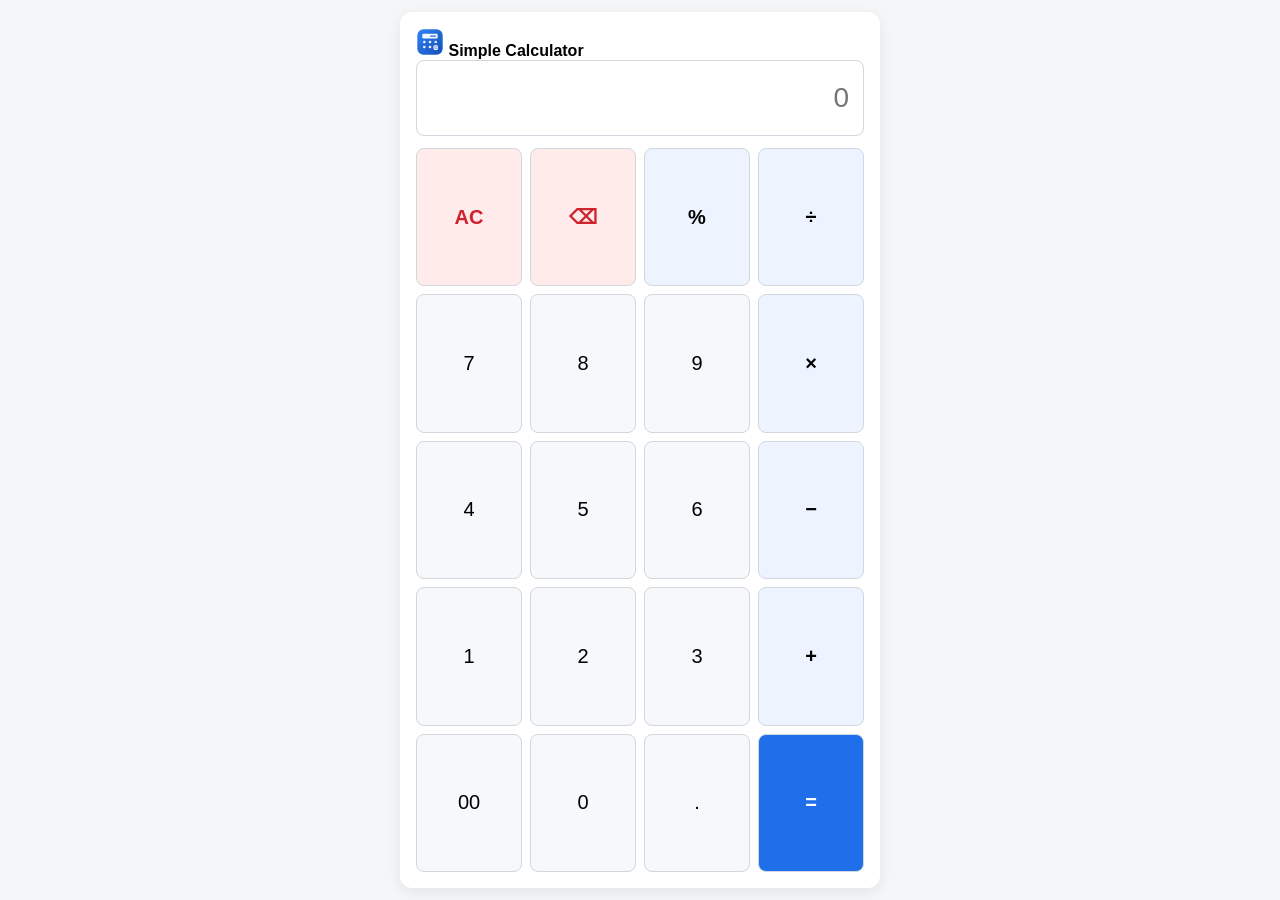
<file: index.html>
<!DOCTYPE html>
<html lang="bn">
<head>
  <meta charset="UTF-8" />
  <meta name="viewport" content="width=device-width, initial-scale=1.0, maximum-scale=1.0, user-scalable=no" />
  <title>Simple Calculator</title>
  <link rel="stylesheet" href="style.css" />
</head>
<body>
  <div class="calc">
    <div class="calc-header">
      <img src="./icon.svg" alt="Calculator Logo" width="28" height="28" />
      <strong>Simple Calculator</strong>
    </div>

    <input id="display" type="text" readonly placeholder="0" />

    <div class="grid">
      <!-- Row 1 -->
      <button type="button" class="clear" data-action="clear">AC</button>
      <button type="button" class="clear" data-action="backspace">⌫</button>
      <button type="button" class="op" data-action="percent" data-val="%">%</button>
      <button type="button" class="op" data-val="/">÷</button>

      <!-- Row 2 -->
      <button type="button" data-val="7">7</button>
      <button type="button" data-val="8">8</button>
      <button type="button" data-val="9">9</button>
      <button type="button" class="op" data-val="*">×</button>

      <!-- Row 3 -->
      <button type="button" data-val="4">4</button>
      <button type="button" data-val="5">5</button>
      <button type="button" data-val="6">6</button>
      <button type="button" class="op" data-val="-">−</button>

      <!-- Row 4 -->
      <button type="button" data-val="1">1</button>
      <button type="button" data-val="2">2</button>
      <button type="button" data-val="3">3</button>
      <button type="button" class="op" data-val="+">+</button>

      <!-- Row 5 -->
      <button type="button" data-val="00">00</button>
      <button type="button" data-val="0">0</button>
      <button type="button" data-action="dot" data-val=".">.</button>
      <button type="button" class="equal" data-action="equal">=</button>
    </div>
  </div>

  <script type="module">
    import { calculate } from "./calc.js";

    const display = document.getElementById("display");
    const grid = document.querySelector(".grid");

    let firstNum = "";
    let operator = "";
    let secondNum = "";
    let enteringSecond = false;
    let justCalculated = false;

    function formatOp(op) {
      if (op === "/") return "÷";
      if (op === "*") return "×";
      if (op === "-") return "−";
      return op;
    }

    function updateDisplay(val) {
      display.value = val;
      const len = String(val).length;
      if (len > 12) {
        display.style.fontSize = "28px";
      } else if (len > 9) {
        display.style.fontSize = "36px";
      } else {
        display.style.fontSize = "44px";
      }
    }

    function resetAll() {
      firstNum = "";
      operator = "";
      secondNum = "";
      enteringSecond = false;
      justCalculated = false;
      updateDisplay("");
    }

    function runCalculation() {
      if (firstNum !== "" && operator !== "" && secondNum !== "") {
        const rawResult = calculate(Number(firstNum), operator, Number(secondNum));
        const cleanResult =
          typeof rawResult === "number" && isFinite(rawResult)
            ? Math.round(rawResult * 1e8) / 1e8
            : rawResult;

        updateDisplay(String(cleanResult));
        firstNum = isFinite(cleanResult) ? String(cleanResult) : "";
        operator = "";
        secondNum = "";
        enteringSecond = false;
        justCalculated = true;
      }
    }

    grid.addEventListener("click", (e) => {
      const btn = e.target.closest("button");
      if (!btn) return;

      const action = btn.dataset.action;
      const val = btn.dataset.val;

      // Clear all
      if (action === "clear") {
        resetAll();
        return;
      }

      // Backspace / Delete single char
      if (action === "backspace") {
        if (justCalculated) {
          resetAll();
          return;
        }
        if (enteringSecond) {
          if (secondNum.length > 0) {
            secondNum = secondNum.slice(0, -1);
            updateDisplay(
              secondNum
                ? `${firstNum} ${formatOp(operator)} ${secondNum}`
                : `${firstNum} ${formatOp(operator)}`
            );
          } else {
            operator = "";
            enteringSecond = false;
            updateDisplay(firstNum);
          }
        } else if (firstNum.length > 0) {
          firstNum = firstNum.slice(0, -1);
          updateDisplay(firstNum);
        }
        return;
      }

      // Equal
      if (action === "equal") {
        runCalculation();
        return;
      }

      // Percent (%)
      if (action === "percent") {
        if (enteringSecond && secondNum !== "") {
          const base = Number(firstNum) || 0;
          secondNum = String((base * Number(secondNum)) / 100);
          updateDisplay(`${firstNum} ${formatOp(operator)} ${secondNum}`);
        } else if (!enteringSecond && firstNum !== "") {
          firstNum = String(Number(firstNum) / 100);
          updateDisplay(firstNum);
        }
        return;
      }

      // Decimal dot (.)
      if (action === "dot") {
        if (justCalculated) {
          firstNum = "0.";
          enteringSecond = false;
          justCalculated = false;
          updateDisplay(firstNum);
          return;
        }
        if (!enteringSecond) {
          if (!firstNum.includes(".")) {
            firstNum = firstNum === "" ? "0." : firstNum + ".";
            updateDisplay(firstNum);
          }
        } else {
          if (!secondNum.includes(".")) {
            secondNum = secondNum === "" ? "0." : secondNum + ".";
            updateDisplay(`${firstNum} ${formatOp(operator)} ${secondNum}`);
          }
        }
        return;
      }

      // Operator (+, -, *, /)
      if (btn.classList.contains("op") && val) {
        if (firstNum === "" && val === "-") {
          firstNum = "-";
          justCalculated = false;
          updateDisplay(firstNum);
          return;
        }
        if (firstNum !== "" && firstNum !== "-") {
          if (enteringSecond && secondNum !== "") {
            runCalculation();
          }
          operator = val;
          enteringSecond = true;
          justCalculated = false;
          updateDisplay(`${firstNum} ${formatOp(operator)}`);
        }
        return;
      }

      // Numbers (0-9, 00)
      if (val !== undefined) {
        if (justCalculated) {
          firstNum = val === "00" ? "0" : val;
          operator = "";
          secondNum = "";
          enteringSecond = false;
          justCalculated = false;
          updateDisplay(firstNum);
          return;
        }

        if (!enteringSecond) {
          if (firstNum === "" && val === "00") {
            firstNum = "0";
          } else if (firstNum === "0" && val !== "00") {
            firstNum = val;
          } else if (!(firstNum === "0" && val === "00")) {
            firstNum += val;
          }
          updateDisplay(firstNum);
        } else {
          if (secondNum === "" && val === "00") {
            secondNum = "0";
          } else if (secondNum === "0" && val !== "00") {
            secondNum = val;
          } else if (!(secondNum === "0" && val === "00")) {
            secondNum += val;
          }
          updateDisplay(`${firstNum} ${formatOp(operator)} ${secondNum}`);
        }
      }
    });
  </script>
</body>
</html>
</file>
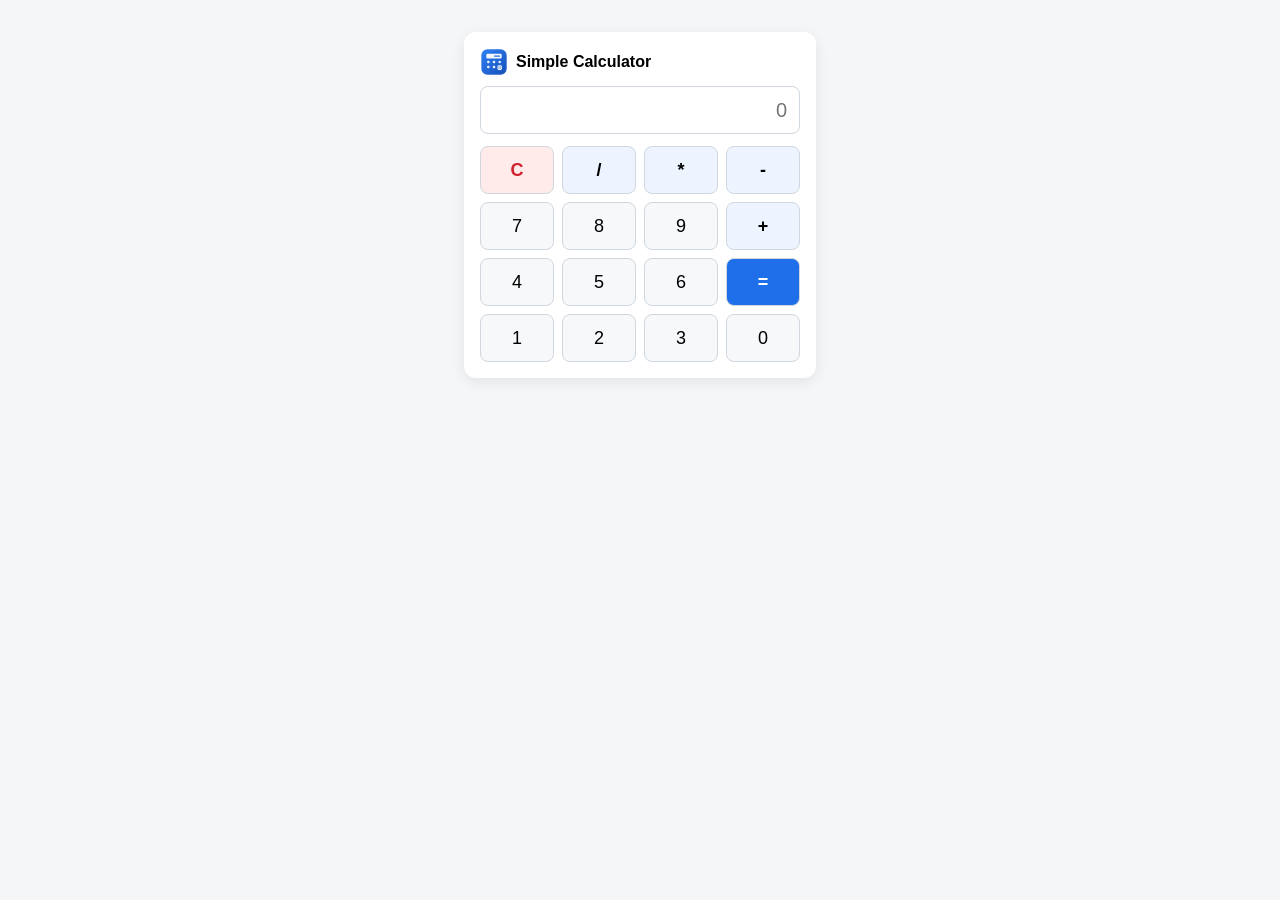
<file: android/app/src/main/assets/index.html>
<!DOCTYPE html>
<html lang="bn">
<head>
  <meta charset="UTF-8" />
  <meta name="viewport" content="width=device-width, initial-scale=1.0" />
  <title>Simple Calculator</title>
  <link rel="stylesheet" href="style.css" />
</head>
<body>
  <div class="calc">
    <div style="display: flex; align-items: center; gap: 8px; margin-bottom: 10px;">
      <img src="./icon.svg" alt="Calculator Logo" width="28" height="28" />
      <strong>Simple Calculator</strong>
    </div>
    <input id="display" type="text" readonly placeholder="0" />
    <div class="grid">
      <button class="clear" data-action="clear">C</button>
      <button class="op" data-val="/">/</button>
      <button class="op" data-val="*">*</button>
      <button class="op" data-val="-">-</button>

      <button data-val="7">7</button>
      <button data-val="8">8</button>
      <button data-val="9">9</button>
      <button class="op" data-val="+">+</button>

      <button data-val="4">4</button>
      <button data-val="5">5</button>
      <button data-val="6">6</button>
      <button class="equal" data-action="equal">=</button>

      <button data-val="1">1</button>
      <button data-val="2">2</button>
      <button data-val="3">3</button>
      <button data-val="0">0</button>
    </div>
  </div>

  <script type="module">
    import { calculate } from "./calc.js";

    const display = document.getElementById("display");
    let firstNum = "";
    let operator = "";
    let secondNum = "";
    let enteringSecond = false;

    function updateDisplay(val) {
      display.value = val;
    }

    document.querySelector(".grid").addEventListener("click", (e) => {
      const btn = e.target.closest("button");
      if (!btn) return;

      const action = btn.dataset.action;
      const val = btn.dataset.val;

      if (action === "clear") {
        firstNum = "";
        operator = "";
        secondNum = "";
        enteringSecond = false;
        updateDisplay("");
        return;
      }

      if (action === "equal") {
        if (firstNum !== "" && operator !== "" && secondNum !== "") {
          const result = calculate(firstNum, operator, secondNum);
          updateDisplay(result);
          firstNum = String(result);
          operator = "";
          secondNum = "";
          enteringSecond = false;
        }
        return;
      }

      if (btn.classList.contains("op")) {
        if (firstNum !== "") {
          operator = val;
          enteringSecond = true;
          updateDisplay(`${firstNum} ${operator}`);
        }
        return;
      }

      if (val !== undefined) {
        if (!enteringSecond) {
          firstNum += val;
          updateDisplay(firstNum);
        } else {
          secondNum += val;
          updateDisplay(`${firstNum} ${operator} ${secondNum}`);
        }
      }
    });
  </script>
</body>
</html>
</file>
<file: style.css>
* {
  box-sizing: border-box;
}

html,
body {
  margin: 0;
  padding: 0;
  height: 100%;
  width: 100%;
  font-family: sans-serif;
  background: #f4f6f8;
  overflow: hidden;
}

body {
  display: flex;
  justify-content: center;
  align-items: stretch;
  padding: 12px;
}

.calc {
  display: flex;
  flex-direction: column;
  width: 100%;
  max-width: 480px;
  height: 100%;
  background: #ffffff;
  padding: 16px;
  border-radius: 12px;
  box-shadow: 0 4px 14px rgba(0, 0, 0, 0.08);
}

#display {
  width: 100%;
  flex: 0 0 auto;
  min-height: 76px;
  font-size: 28px;
  text-align: right;
  padding: 12px 14px;
  margin-bottom: 12px;
  box-sizing: border-box;
  border: 1px solid #d0d7de;
  border-radius: 8px;
  background: #ffffff;
}

.grid {
  flex: 1;
  min-height: 0;
  display: grid;
  grid-template-columns: repeat(4, 1fr);
  grid-template-rows: repeat(5, 1fr);
  gap: 8px;
}

button {
  width: 100%;
  height: 100%;
  min-height: 48px;
  font-size: 20px;
  border: 1px solid #d0d7de;
  border-radius: 8px;
  background: #f6f8fa;
  cursor: pointer;
  touch-action: manipulation;
}

button:active {
  background: #e6ebf0;
}

button.op {
  background: #eef4ff;
  font-weight: bold;
}

button.equal {
  background: #1f6feb;
  color: #ffffff;
  font-weight: bold;
}

button.clear {
  background: #ffebe9;
  color: #cf222e;
  font-weight: bold;
}
</file>
<file: android/app/src/main/assets/style.css>
body {
  font-family: sans-serif;
  display: flex;
  justify-content: center;
  padding: 24px;
  background: #f4f6f8;
}

.calc {
  width: 100%;
  max-width: 320px;
  background: #ffffff;
  padding: 16px;
  border-radius: 12px;
  box-shadow: 0 4px 14px rgba(0, 0, 0, 0.08);
}

#display {
  width: 100%;
  height: 48px;
  font-size: 20px;
  text-align: right;
  padding: 8px 12px;
  margin-bottom: 12px;
  box-sizing: border-box;
  border: 1px solid #d0d7de;
  border-radius: 8px;
}

.grid {
  display: grid;
  grid-template-columns: repeat(4, 1fr);
  gap: 8px;
}

button {
  height: 48px;
  font-size: 18px;
  border: 1px solid #d0d7de;
  border-radius: 8px;
  background: #f6f8fa;
  cursor: pointer;
}

button.op {
  background: #eef4ff;
  font-weight: bold;
}

button.equal {
  background: #1f6feb;
  color: #ffffff;
  font-weight: bold;
}

button.clear {
  background: #ffebe9;
  color: #cf222e;
  font-weight: bold;
}
</file>
